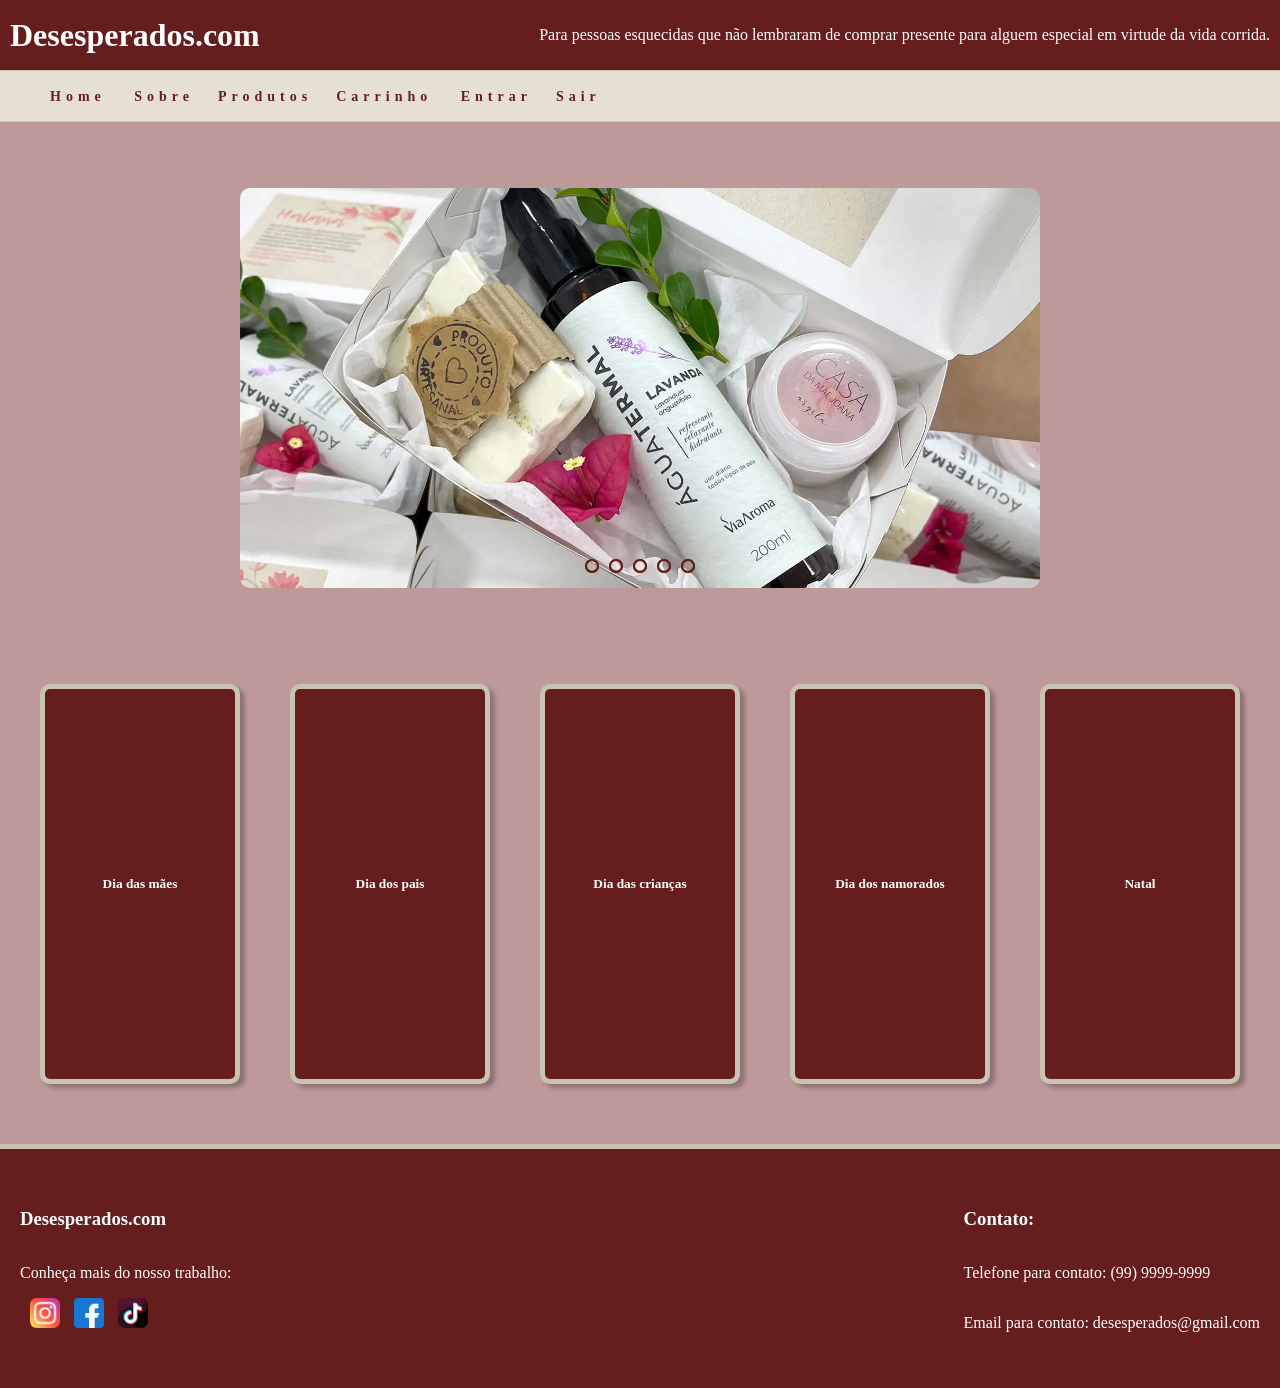
<file: index.html>
<!DOCTYPE html>
<html lang="en">

<head>
    <meta charset="UTF-8">
    <meta name="viewport" content="width=device-width, initial-scale=1.0">
    <title>Desesperados.com </title>
    <link rel="stylesheet" href="css/index.css">
</head>

<body>
    <div class="container">
        <h1> Desesperados.com </h1>
        <br>
        <p id="primeiro"> Para pessoas esquecidas que não lembraram de comprar presente para alguem especial em virtude da vida corrida. </p>
    </div>
    <header class="main-header">
        <nav>
            <ul class="nav-bar">
                <li> <a href="index.html">Home </a> </li>
                <li><a href="sobre.html"> Sobre</a></li>
                <li><a href="produtos.html">Produtos</a> </li>
                <li><a href="carrinho.php"> Carrinho </a></li>
                <li><a href="login.php"> Entrar</a> </li>
                <li><a href="logout.php"> Sair </a> </li>
            </ul>
        </nav>
    </header>
    <br> <br>
    <div class="slider">

        <div class="slides">
            <input type="radio" name="radio-btn" id="radio1">
            <input type="radio" name="radio-btn" id="radio2">
            <input type="radio" name="radio-btn" id="radio3">
            <input type="radio" name="radio-btn" id="radio4">
            <input type="radio" name="radio-btn" id="radio5">

            <div class="slide first">
                <img src="img/kit_presente_dia_das_maes_agua_termal_argila_sabonete_4145_1_26fa3f42ce91832aee5dc25cf067e84e.webp" alt="Imagem 1">
            </div>
            <div class="slide">
                <img src="img/81246qtcRpL.jpg" alt="Imagem 2">
            </div>
            <div class="slide">
                <img src="img/brigadhelo26.webp" alt="Imagem 3">
            </div>
            <div class="slide">
                <img src="img/colar_mae_personalizado_693_1_d22bd75f42abe1b839353debe9f0adb3.webp" alt="Imagem 4">
            </div>
            <div class="slide">
                <img src="img/images (2).jpg" alt="Tela">
            </div>

            <div class="navigation-auto">
                <div class="auto-btn1"></div>
                <div class="auto-btn2"></div>
                <div class="auto-btn3"></div>
                <div class="auto-btn4"></div>
                <div class="auto-btn5"></div>
            </div>

        </div>

        <div class="navigation-manual">
            <label for="radio1" class="manual-btn"></label>
            <label for="radio2" class="manual-btn"></label>
            <label for="radio3" class="manual-btn"></label>
            <label for="radio4" class="manual-btn"></label>
            <label for="radio5" class="manual-btn"></label>
        </div>

    </div>

    <script type="text/javascript">
        var counter = 1;
        setInterval(function() {
            document.getElementById('radio' + counter).checked = true;
            counter++;
            if (counter > 5) {
                counter = 1;
            }
        }, 5000);
    </script>
    <br> <br>
    <div class="botoes-datas">
        <button> Dia das mães </button>
        <button>Dia dos pais </button>
        <button> Dia das crianças </button>
        <button> Dia dos namorados </button>
        <button> Natal </button>
    </div>
    <footer>
        <div class="esquerda">
            <h3>Desesperados.com </h3>
            <p> Conheça mais do nosso trabalho: </p>
            <div class="footerimg">
                <img src="img/instagram.png" alt="instagram">
                <img src="img/facebook.png" alt="facebook">
                <img src="img/tiktok.png" alt="facebook">
            </div>
        </div>
        <div class="espacoaolado">
            <h3> Contato: </h3>
            <p>Telefone para contato: (99) 9999-9999 </p>
            <p> Email para contato: desesperados@gmail.com</p>
        </div>
    </footer>
</body>

</html>
</file>
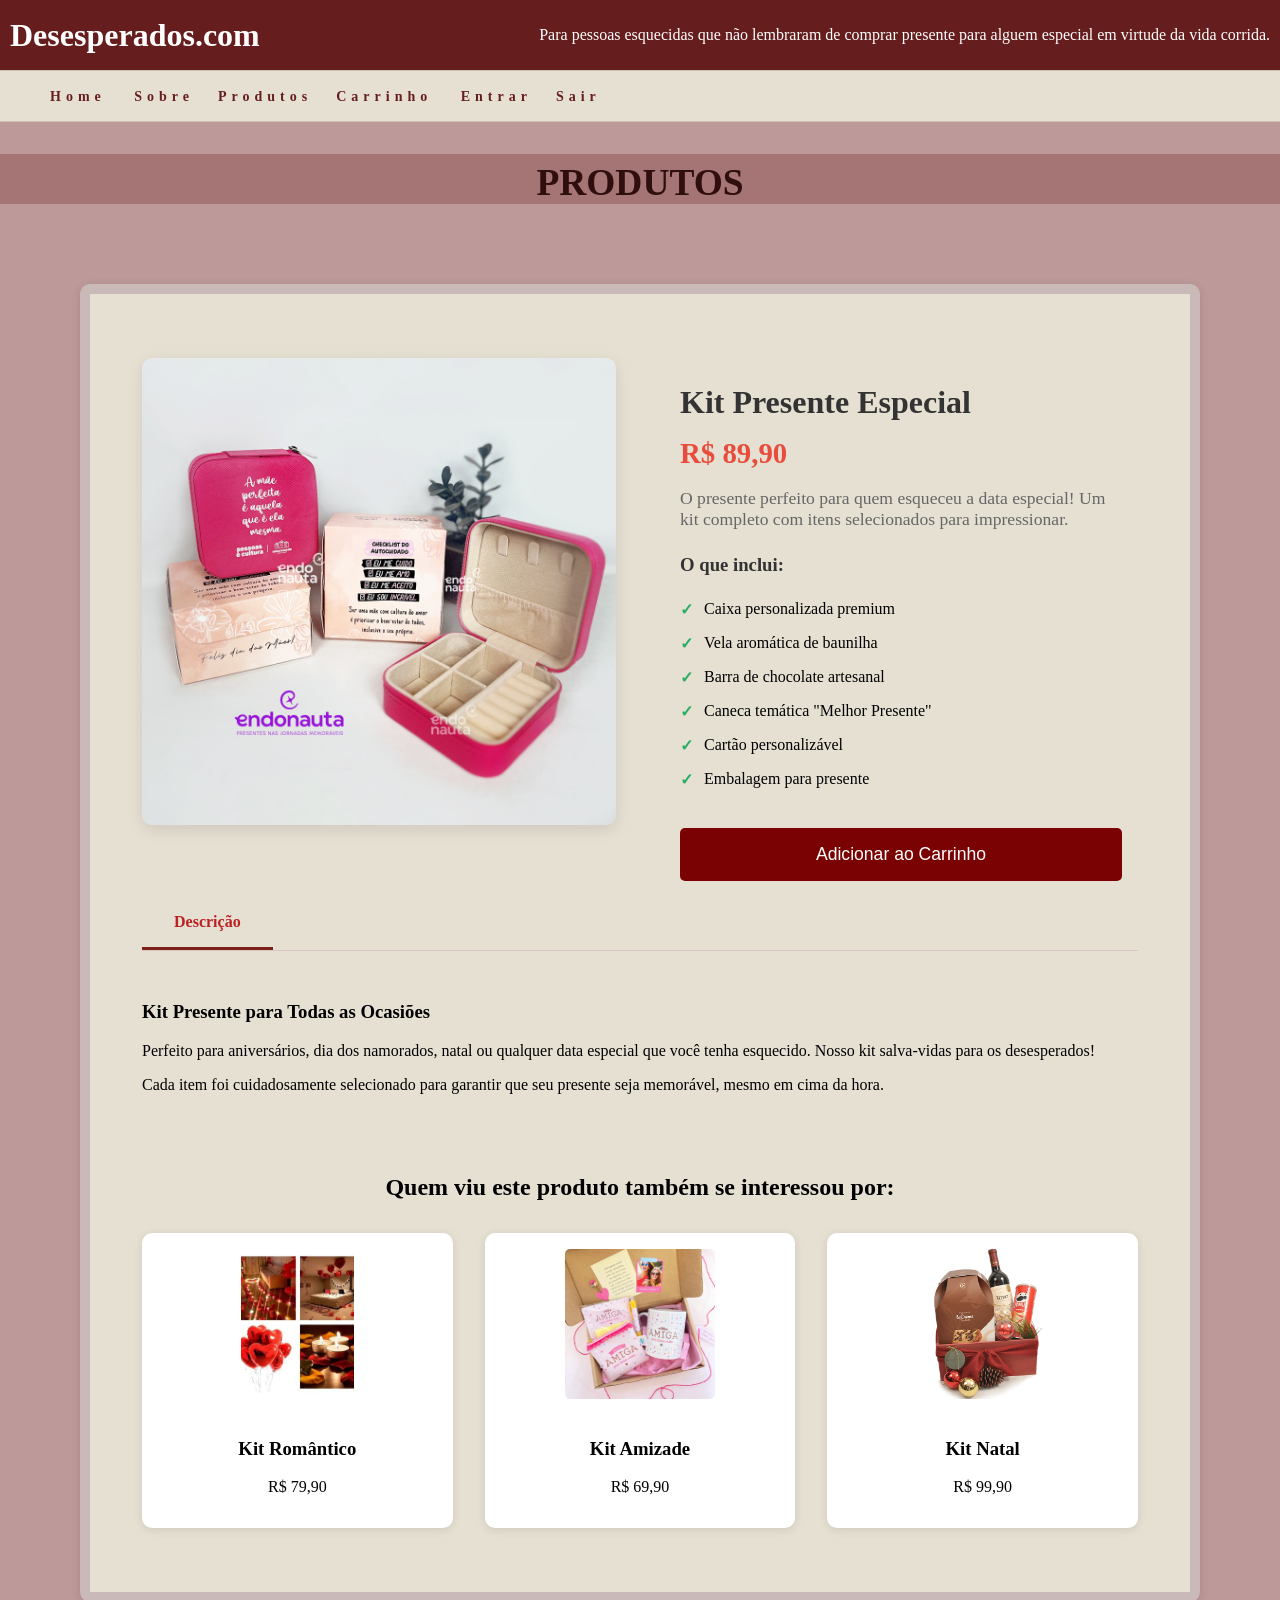
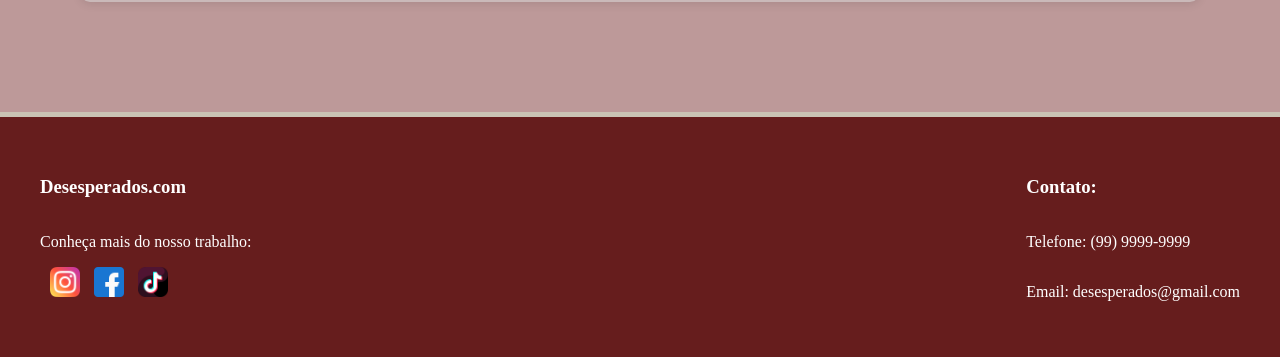
<file: pagina_exemplo.html>
<?php
session_start();
?>
    <!DOCTYPE html>
    <html lang="pt-br">

    <head>
        <meta charset="UTF-8">
        <meta name="viewport" content="width=device-width, initial-scale=1.0">
        <title>Kit Presente Especial - Desesperados.com</title>
        <style>
            body {
                margin: 0;
                padding: 0;
                font-family: 'Times New Roman', Times, serif;
                background-color: rgb(189, 153, 153);
            }
            
            .title {
                padding-top: 2rem;
                text-align: center;
                font-size: 2rem;
                margin-bottom: 2rem;
                background-color: #a57575;
                margin-top: 2rem;
                color: #300e0e;
            }
            
            .title h3 {
                margin-top: -25px;
            }
            
            h1 {
                color: #ffffff;
                margin: 10px;
            }
            
            #primeiro {
                color: #ffffff;
                margin-right: 10px;
            }
            
            #preco {
                font-size: 18px;
                color: #d64040;
                font-weight: bold;
            }
            
            .container {
                background-color: #661d1d;
                border-bottom: 1px solid #c9c3b4;
                display: flex;
                align-items: center;
                justify-content: space-between;
                height: 70px;
            }
            
            .main-header {
                background-color: #e6e0d3;
                border-bottom: 1px solid #c9c3b4;
                display: flex;
                align-items: center;
                justify-content: space-between;
                height: 50px;
            }
            
            .nav-bar {
                flex-grow: 1;
            }
            
            .nav-bar li {
                list-style: none;
                display: inline;
                align-items: center;
                gap: 5px;
                margin: 10px;
            }
            
            .nav-bar li a {
                text-decoration: none;
                color: #661d1d;
                font-weight: bold;
                font-size: 14px;
                letter-spacing: 5px;
                padding: 5px 0px;
                transition: color 0.1s;
            }
            
            .nav-bar li a:hover {
                color: #300e0e;
                cursor: pointer;
            }
            
            .product-container {
                max-width: 1200px;
                margin: 2rem auto;
                padding: 0 20px;
            }
            
            .product-grid {
                display: grid;
                grid-template-columns: 1fr 1fr;
                gap: 3rem;
                align-items: start;
            }
            
            .product-image {
                text-align: center;
            }
            
            .product-image img {
                max-width: 100%;
                border-radius: 10px;
                box-shadow: 0 5px 15px rgba(0, 0, 0, 0.1);
            }
            
            .product-info {
                padding: 1rem;
            }
            
            .product-title {
                font-size: 2rem;
                color: #333;
                margin-bottom: 1rem;
                margin-left: 0;
            }
            
            .product-price {
                font-size: 1.8rem;
                color: #e74c3c;
                font-weight: bold;
                margin-bottom: 1rem;
            }
            
            .product-description {
                font-size: 1.1rem;
                margin-bottom: 1.5rem;
                color: #666;
            }
            
            .product-features {
                margin-bottom: 2rem;
            }
            
            .product-features h3 {
                margin-bottom: 1rem;
                color: #333;
            }
            
            .product-features ul {
                list-style: none;
                padding-left: 0;
            }
            
            .product-features li {
                padding: 0.5rem 0;
                padding-left: 1.5rem;
                position: relative;
            }
            
            .product-features li:before {
                content: "✓";
                color: #27ae60;
                font-weight: bold;
                position: absolute;
                left: 0;
            }
            
            .buy-now {
                background: #7a0202ff;
                color: white;
                border: none;
                padding: 1rem 2rem;
                font-size: 1.1rem;
                border-radius: 5px;
                cursor: pointer;
                transition: transform 0.3s;
                width: 100%;
            }
            
            .buy-now:hover {
                transform: translateY(-2px);
                background: #3b0d08ff;
            }
            
            .product-details {
                margin-top: 3rem;
                background: white;
                padding: 2rem;
                border-radius: 10px;
                box-shadow: 0 2px 10px rgba(0, 0, 0, 0.1);
            }
            
            .tabs {
                display: flex;
                margin-bottom: 1rem;
                border-bottom: 1px solid #ddc4c4ff;
            }
            
            .tab {
                padding: 1rem 2rem;
                cursor: pointer;
                border-bottom: 3px solid transparent;
            }
            
            .tab.active {
                border-bottom: 3px solid #7c1f18ff;
                color: #bb2121ff;
                font-weight: bold;
            }
            
            .tab-content {
                display: none;
                padding: 1rem 0;
            }
            
            .tab-content.active {
                display: block;
            }
            
            .related-products {
                margin-top: 3rem;
            }
            
            .related-title {
                text-align: center;
                margin-bottom: 2rem;
                font-size: 1.5rem;
            }
            
            .related-grid {
                display: grid;
                grid-template-columns: repeat(auto-fit, minmax(250px, 1fr));
                gap: 2rem;
            }
            
            .related-item {
                background: white;
                padding: 1rem;
                border-radius: 10px;
                text-align: center;
                box-shadow: 0 2px 10px rgba(0, 0, 0, 0.1);
                transition: transform 0.3s;
            }
            
            .related-item:hover {
                transform: translateY(-5px);
            }
            
            .related-item img {
                max-width: 100%;
                height: 150px;
                object-fit: cover;
                border-radius: 5px;
                margin-bottom: 1rem;
            }
            
            footer {
                background-color: #661d1d;
                padding: 40px;
                margin-top: 110px;
                border-top: 5px solid #c9c3b4;
                display: flex;
                justify-content: space-between;
                /* divide em esquerda e direita */
            }
            
            footer h3 {
                color: #ffffff;
            }
            
            footer p {
                color: #ffffff
            }
            
            footer img {
                color: #ffffff
            }
            
            .footerimg img {
                width: 30px;
                padding-left: 10px;
            }
            
            .espacoaolado,
            .esquerda {
                display: flex;
                flex-direction: column;
            }
            
            .product-details {
                margin: 80px;
                background-color: #e6e0d3;
                border-radius: 10px;
                border: rgb(202, 185, 185) 10px solid;
            }
            
            @media (max-width: 768px) {
                .product-grid {
                    grid-template-columns: 1fr;
                }
                .nav-bar ul {
                    flex-direction: column;
                    gap: 0.5rem;
                }
            }
        </style>
    </head>

    <body>
        <div class="container">
            <h1> Desesperados.com </h1>
            <br>
            <p id="primeiro"> Para pessoas esquecidas que não lembraram de comprar presente para alguem especial em virtude da vida corrida. </p>
        </div>
        <header class="main-header">
            <nav>
                <ul class="nav-bar">
                    <li> <a href="index.html">Home </a> </li>
                    <li><a href="sobre.html"> Sobre</a></li>
                    <li><a href="produtos.html">Produtos</a> </li>
                    <li><a href="carrinho.php"> Carrinho </a></li>
                    <li><a href="login.php"> Entrar</a> </li>
                    <li><a href="logout.php"> Sair </a> </li>
                </ul>
            </nav>
        </header>

        <main class="organiza">
            <div class="title">
                <h3>PRODUTOS</h3>
            </div>

            <!-- Conteúdo do Produto -->
            <div class="product-details">
                <div class="product-container">
                    <div class="product-grid">
                        <!-- Imagem do Produto -->
                        <div class="product-image">
                            <img src="img/105-KIT-PRECIOSA_DIA-DAS-MAES.jpg" alt="Kit Presente Especial">
                        </div>

                        <!-- Informações do Produto -->
                        <div class="product-info">
                            <h1 class="product-title">Kit Presente Especial</h1>
                            <div class="product-price">R$ 89,90</div>

                            <p class="product-description">
                                O presente perfeito para quem esqueceu a data especial! Um kit completo com itens selecionados para impressionar.
                            </p>

                            <div class="product-features">
                                <h3>O que inclui:</h3>
                                <ul>
                                    <li>Caixa personalizada premium</li>
                                    <li>Vela aromática de baunilha</li>
                                    <li>Barra de chocolate artesanal</li>
                                    <li>Caneca temática "Melhor Presente"</li>
                                    <li>Cartão personalizável</li>
                                    <li>Embalagem para presente</li>
                                </ul>
                            </div>

                            <form action="adicionar_carrinho.php" method="POST">
                                <input type="hidden" name="produto_id" value="1">
                                <button class="buy-now"> Adicionar ao Carrinho </button>
                        </div>
                    </div>

                    <!-- Detalhes do Produto -->

                    <div class="tabs">
                        <div class="tab active">Descrição</div>
                    </div>

                    <div id="descricao" class="tab-content active">
                        <h3>Kit Presente para Todas as Ocasiões</h3>
                        <p>Perfeito para aniversários, dia dos namorados, natal ou qualquer data especial que você tenha esquecido. Nosso kit salva-vidas para os desesperados!</p>
                        <p>Cada item foi cuidadosamente selecionado para garantir que seu presente seja memorável, mesmo em cima da hora.</p>
                    </div>

                    <!-- Produtos Relacionados -->
                    <div class="related-products">
                        <h2 class="related-title">Quem viu este produto também se interessou por:</h2>
                        <div class="related-grid">
                            <div class="related-item">
                                <img src="img/kit_amor.webp" alt="Kit Romântico">
                                <h3>Kit Romântico</h3>
                                <p>R$ 79,90</p>
                            </div>
                            <div class="related-item">
                                <img src="img/kit_amizade.webp" alt="Kit Amizade">
                                <h3>Kit Amizade</h3>
                                <p>R$ 69,90</p>
                            </div>
                            <div class="related-item">
                                <img src="img/kit_natal.png" alt="Kit Natal">
                                <h3>Kit Natal</h3>
                                <p>R$ 99,90</p>
                            </div>
                        </div>
                    </div>
                </div>
            </div>
            <!-- Rodapé -->
            <footer>
                <div class="esquerda">
                    <h3>Desesperados.com</h3>
                    <p>Conheça mais do nosso trabalho:</p>
                    <div class="footerimg">
                        <img src="img/instagram.png" alt="Instagram">
                        <img src="img/facebook.png" alt="Facebook">
                        <img src="img/tiktok.png" alt="TikTok">
                    </div>
                </div>
                <div class="espacoaolado">
                    <h3>Contato:</h3>
                    <p>Telefone: (99) 9999-9999</p>
                    <p>Email: desesperados@gmail.com</p>
                </div>
            </footer>
    </body>

    </html>
</file>
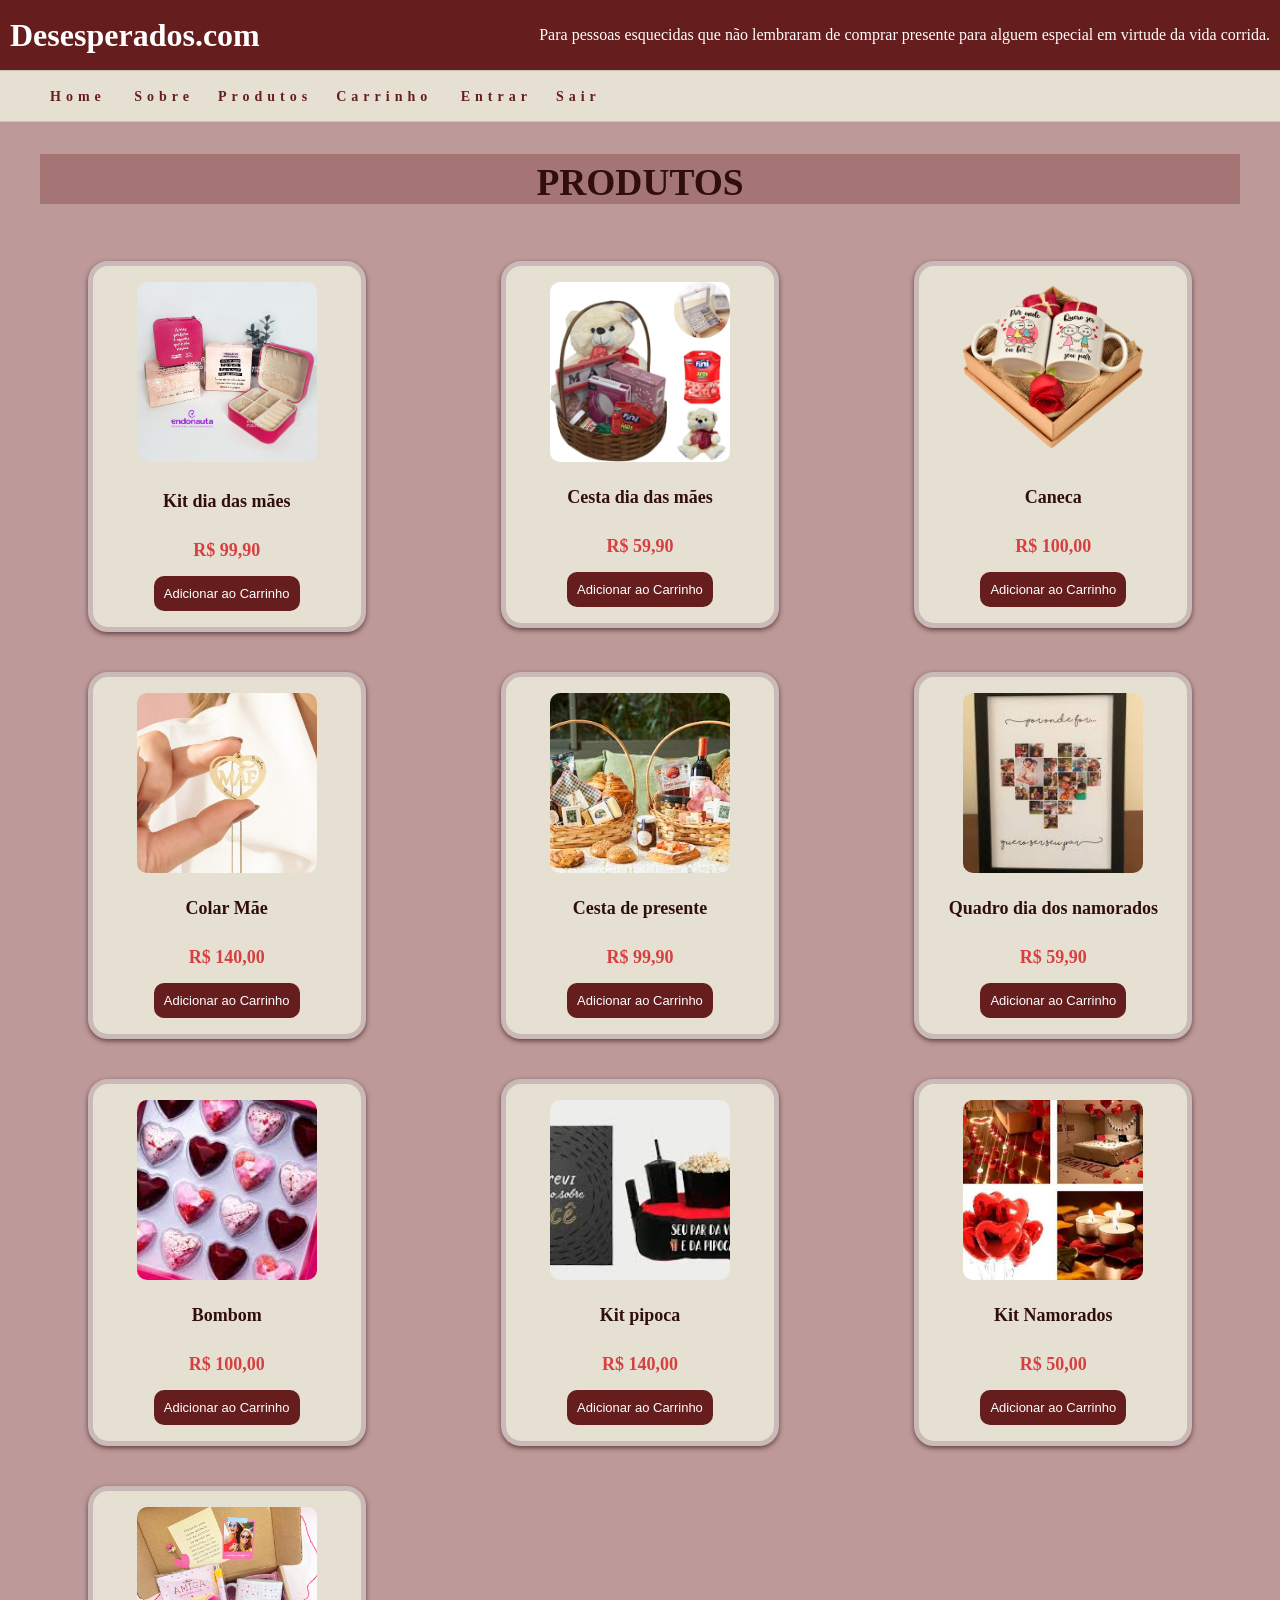
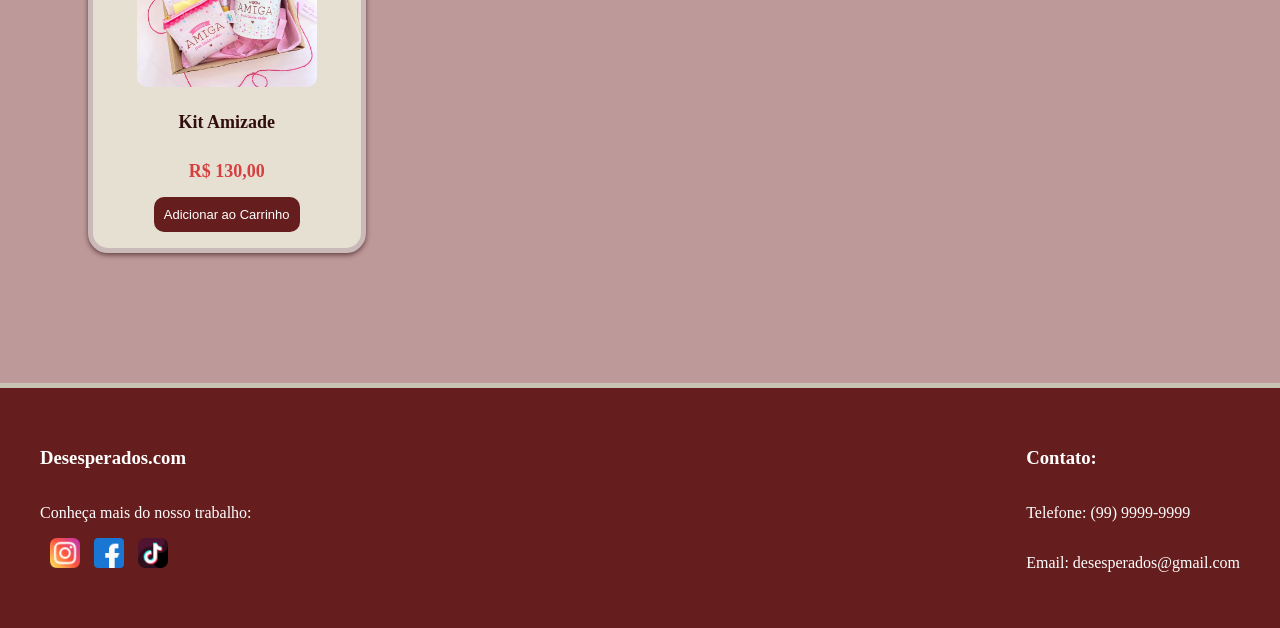
<file: produtos.html>
<!DOCTYPE html>
<html lang="pt-br">

<head>
    <meta charset="UTF-8">
    <meta name="viewport" content="width=device-width, initial-scale=1.0">
    <title>Desesperados.com</title>
    <link rel="stylesheet" href="css/produtos.css">
</head>

<body>
    <div class="container">
        <h1> Desesperados.com </h1>
        <br>
        <p id="primeiro"> Para pessoas esquecidas que não lembraram de comprar presente para alguem especial em virtude da vida corrida. </p>
    </div>
    <header class="main-header">
        <nav>
            <ul class="nav-bar">
                <li> <a href="index.html">Home </a> </li>
                <li><a href="sobre.html"> Sobre</a></li>
                <li><a href="produtos.html">Produtos</a> </li>
                <li><a href="carrinho.php"> Carrinho </a></li>
                <li><a href="login.php"> Entrar</a> </li>
                <li><a href="logout.php"> Sair </a> </li>
            </ul>
        </nav>
    </header>

    <main class="organiza">
        <div class="title">
            <h3>PRODUTOS</h3>
        </div>

        <section class="product-grid">

            <div class="produto">
                <a href="pagina_exemplo.html" alt="pagina_exemplo">
                    <img src="img/105-KIT-PRECIOSA_DIA-DAS-MAES.jpg" alt="Kit dia das mães"></a>
                <h3>Kit dia das mães</h3>
                <p id="preco">R$ 99,90</p>
                <form action="adicionar_carrinho.php" method="POST">
                    <input type="hidden" name="produto_id" value="1">
                    <button type="submit">Adicionar ao Carrinho</button>
                </form>
            </div>

            <div class="produto">
                <img src="img/cesta_presente_dia_das_maes_amor_docura_e_mimos_em_cada_detalhe_4320_1_ead257347e780ab661a57d74cde4c337.webp" alt="Cesta dia das mães">
                <h3>Cesta dia das mães</h3>
                <p id="preco">R$ 59,90</p>
                <form action="adicionar_carrinho.php" method="POST">
                    <input type="hidden" name="produto_id" value="2">
                    <button type="submit">Adicionar ao Carrinho</button>
                </form>
            </div>

            <div class="produto">
                <img src="img/Presentedianamorados.png" alt="Caneca">
                <h3>Caneca</h3>
                <p id="preco">R$ 100,00</p>
                <form action="adicionar_carrinho.php" method="POST">
                    <input type="hidden" name="produto_id" value="3">
                    <button type="submit">Adicionar ao Carrinho</button>
                </form>
            </div>

            <div class="produto">
                <img src="img/colar_mae_personalizado_693_1_d22bd75f42abe1b839353debe9f0adb3.webp" alt="Colar Mãe">
                <h3>Colar Mãe</h3>
                <p id="preco">R$ 140,00</p>
                <form action="adicionar_carrinho.php" method="POST">
                    <input type="hidden" name="produto_id" value="5">
                    <button type="submit">Adicionar ao Carrinho</button>
                </form>
            </div>

            <div class="produto">
                <img src="img/images (1).jpg" alt="Cesta de presente">
                <h3>Cesta de presente</h3>
                <p id="preco">R$ 99,90</p>
                <form action="adicionar_carrinho.php" method="POST">
                    <input type="hidden" name="produto_id" value="6">
                    <button type="submit">Adicionar ao Carrinho</button>
                </form>
            </div>

            <div class="produto">
                <img src="img/images (2).jpg" alt="Quadro dia dos namorados">
                <h3>Quadro dia dos namorados</h3>
                <p id="preco">R$ 59,90</p>
                <form action="adicionar_carrinho.php" method="POST">
                    <input type="hidden" name="produto_id" value="7">
                    <button type="submit">Adicionar ao Carrinho</button>
                </form>
            </div>

            <div class="produto">
                <img src="img/images (3).jpg" alt="Bombom">
                <h3>Bombom</h3>
                <p id="preco">R$ 100,00</p>
                <form action="adicionar_carrinho.php" method="POST">
                    <input type="hidden" name="produto_id" value="8">
                    <button type="submit">Adicionar ao Carrinho</button>
                </form>
            </div>

            <div class="produto">
                <img src="img/images (4).jpg" alt="Kit pipoca">
                <h3>Kit pipoca</h3>
                <p id="preco">R$ 140,00</p>
                <form action="adicionar_carrinho.php" method="POST">
                    <input type="hidden" name="produto_id" value="9">
                    <button type="submit">Adicionar ao Carrinho</button>
                </form>
            </div>
               <div class="produto">
                <img src="img/kit_amor.webp" alt="Kit pipoca">
                <h3>Kit Namorados</h3>
                <p id="preco">R$ 50,00</p>
                <form action="adicionar_carrinho.php" method="POST">
                    <input type="hidden" name="produto_id" value="9">
                    <button type="submit">Adicionar ao Carrinho</button>
                </form>
            </div>
              <div class="produto">
                <img src="img/kit_amizade.webp" alt="Kit pipoca">
                <h3>Kit Amizade</h3>
                <p id="preco">R$ 130,00</p>
                <form action="adicionar_carrinho.php" method="POST">
                    <input type="hidden" name="produto_id" value="9">
                    <button type="submit">Adicionar ao Carrinho</button>
                </form>
            </div>

        </section>
    </main>

    <footer>
        <div class="esquerda">
            <h3>Desesperados.com</h3>
            <p>Conheça mais do nosso trabalho:</p>
            <div class="footerimg">
                <img src="img/instagram.png" alt="Instagram">
                <img src="img/facebook.png" alt="Facebook">
                <img src="img/tiktok.png" alt="TikTok">
            </div>
        </div>
        <div class="espacoaolado">
            <h3>Contato:</h3>
            <p>Telefone: (99) 9999-9999</p>
            <p>Email: desesperados@gmail.com</p>
        </div>
    </footer>
</body>

</html>
</file>
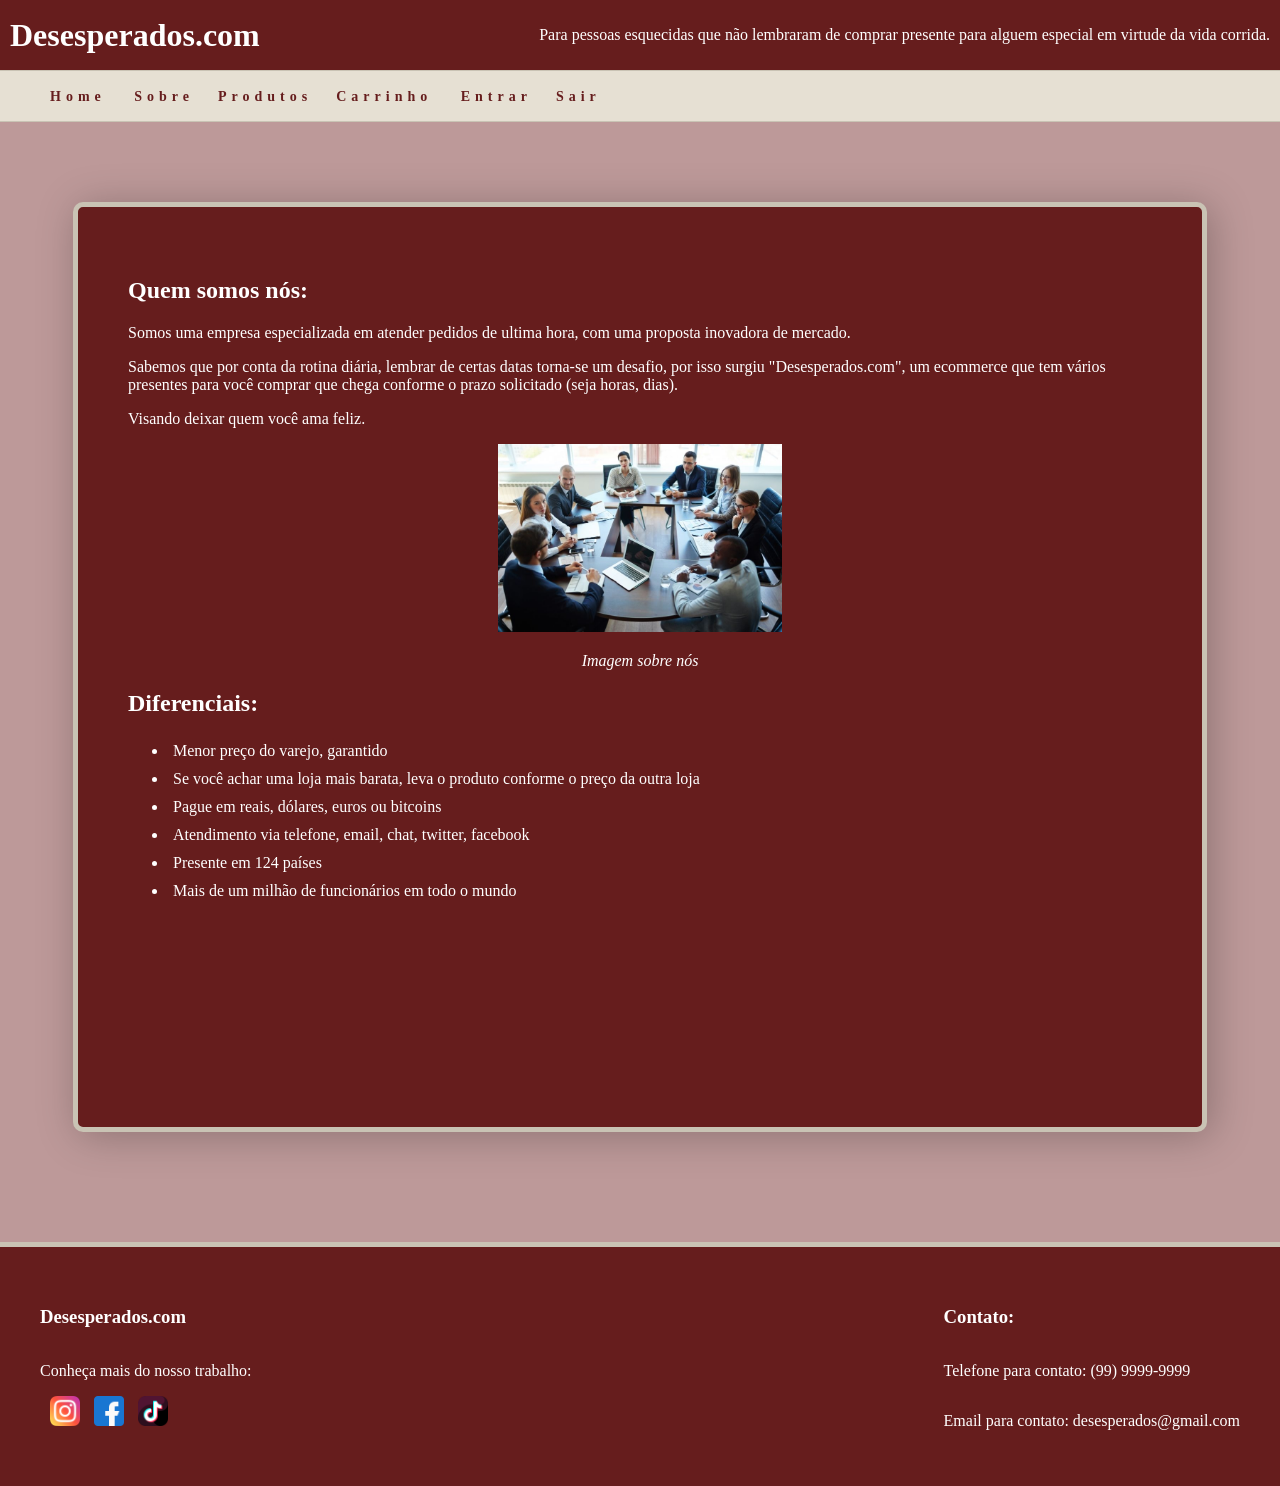
<file: sobre.html>
<!DOCTYPE html>
<html lang="en">

<head>
    <meta charset="UTF-8">
    <meta name="viewport" content="width=device-width, initial-scale=1.0">
    <title>Sobre Desesperados.com </title>
    <link rel="stylesheet" href="css/sobre.css">
</head>

<body>
    <div class="container">
        <h1> Desesperados.com </h1>
        <br>
        <p id="primeiro"> Para pessoas esquecidas que não lembraram de comprar presente para alguem especial em virtude da vida corrida. </p>
    </div>
    <div class="main-header">
        <nav>
            <ul class="nav-bar">
                <li> <a href="index.html">Home </a> </li>
                <li><a href="sobre.html"> Sobre</a></li>
                <li><a href="produtos.html">Produtos</a> </li>
                <li><a href="carrinho.php"> Carrinho </a></li>
                <li><a href="login.php"> Entrar</a> </li>
                <li><a href="logout.php"> Sair </a> </li>
            </ul>
        </nav>
    </div>

    <div style="margin-top: 80px;" class="container2">
        <h2> Quem somos nós: </h2>
        <p> Somos uma empresa especializada em atender pedidos de ultima hora, com uma proposta inovadora de mercado. </p>
        <p> Sabemos que por conta da rotina diária, lembrar de certas datas torna-se um desafio, por isso surgiu "Desesperados.com", um ecommerce que tem vários presentes para você comprar que chega conforme o prazo solicitado (seja horas, dias). </p>
        <p> Visando deixar quem você ama feliz. </p>
        <figure><img src="img/Acordo-de-cotistas.jpg" alt="nossa imagem"> </figure>
        <figcaption>
            <p> Imagem sobre nós</p>
        </figcaption>
        </figure>
        <h2> Diferenciais: </h2>
        <ul>
            <li> Menor preço do varejo, garantido </li>
            <li> Se você achar uma loja mais barata, leva o produto conforme o preço da outra loja</li>
            <li> Pague em reais, dólares, euros ou bitcoins </li>
            <li> Atendimento via telefone, email, chat, twitter, facebook</li>
            <li> Presente em 124 países </li>
            <li> Mais de um milhão de funcionários em todo o mundo </li>
        </ul>
    </div>
    <footer>
        <div class="esquerda">
            <h3>Desesperados.com </h3>
            <p> Conheça mais do nosso trabalho: </p>
            <div class="footerimg">
                <img src="img/instagram.png" alt="instagram">
                <img src="img/facebook.png" alt="facebook">
                <img src="img/tiktok.png" alt="facebook">
            </div>
        </div>
        <div class="espacoaolado">
            <h3> Contato: </h3>
            <p>Telefone para contato: (99) 9999-9999 </p>
            <p> Email para contato: desesperados@gmail.com</p>
        </div>
    </footer>
</body>

</html>
</file>
<file: css/index.css>
body {
    margin: 0;
    font-family: 'Times New Roman', Times, serif;
    background-color: rgb(189, 153, 153);
}

h1 {
    color: #ffffff;
    margin: 10px;
}

#primeiro {
    color: #ffffff;
    margin: 10px;
}


/* ======= CABEÇALHO E MENU ======= */

.container {
    background-color: #661d1d;
    border-bottom: 1px solid #c9c3b4;
    display: flex;
    align-items: center;
    justify-content: space-between;
    height: 70px;
}

.main-header {
    background-color: #e6e0d3;
    border-bottom: 1px solid #c9c3b4;
    display: flex;
    align-items: center;
    justify-content: space-between;
    height: 50px;
}


/* ======= NAV ORIGINAL (mantida da primeira programação) ======= */

.nav-bar {
    flex-grow: 1;
}

.nav-bar li {
    list-style: none;
    display: inline;
    align-items: center;
    gap: 5px;
    margin: 10px;
}

.nav-bar li a {
    text-decoration: none;
    color: #661d1d;
    font-weight: bold;
    font-size: 14px;
    letter-spacing: 5px;
    padding: 5px 0px;
    transition: color 0.1s;
}

.nav-bar li a:hover {
    color: #300e0e;
    cursor: pointer;
}


/* ======= SLIDER RESPONSIVO ======= */

.slider {
    position: relative;
    width: 90%;
    max-width: 800px;
    height: 50vw;
    max-height: 400px;
    margin: 30px auto;
    border-radius: 10px;
    overflow: hidden;
}

.slides {
    display: flex;
    width: 500%;
    height: 100%;
    transition: margin-left 1s ease;
}

.slides input {
    display: none;
}

.slide {
    width: 20%;
}

.slide img {
    width: 100%;
    height: 100%;
    object-fit: cover;
}


/* ======= NAVEGAÇÃO MANUAL ======= */

.navigation-manual {
    position: absolute;
    bottom: 15px;
    left: 50%;
    transform: translateX(-50%);
    display: flex;
    gap: 10px;
}

.manual-btn {
    border: 2px solid #661d1d;
    padding: 5px;
    border-radius: 10px;
    cursor: pointer;
    transition: 0.3s;
}

.manual-btn:hover {
    background-color: #300e0e;
}


/* ======= CONTROLE DOS SLIDES ======= */

#radio1:checked~.first {
    margin-left: 0;
}

#radio2:checked~.first {
    margin-left: -20%;
}

#radio3:checked~.first {
    margin-left: -40%;
}

#radio4:checked~.first {
    margin-left: -60%;
}

#radio5:checked~.first {
    margin-left: -80%;
}


/* ======= NAVEGAÇÃO AUTOMÁTICA ======= */

.navigation-auto {
    position: absolute;
    bottom: 15px;
    left: 50%;
    transform: translateX(-50%);
    display: flex;
    gap: 10px;
}

.navigation-auto div {
    border: 2px solid #661d1d;
    padding: 5px;
    border-radius: 10px;
    transition: 0.3s;
}

#radio1:checked~.navigation-auto .auto-btn1,
#radio2:checked~.navigation-auto .auto-btn2,
#radio3:checked~.navigation-auto .auto-btn3,
#radio4:checked~.navigation-auto .auto-btn4,
#radio5:checked~.navigation-auto .auto-btn5 {
    background: #661d1d;
}


/* ======= BOTÕES DE DATAS ======= */

.botoes-datas {
    display: flex;
    flex-wrap: wrap;
    justify-content: center;
    align-items: center;
    gap: 50px;
    margin: 30px auto;
}

.botoes-datas button {
    width: 200px;
    height: 400px;
    border-radius: 10px;
    padding: 10px;
    background-color: #661d1d;
    color: #ffffff;
    box-shadow: 5px 4px 4px rgba(0, 0, 0, 0.25);
    border: 5px solid #c9c3b4;
    font-weight: bolder;
    font-family: Georgia, 'Times New Roman', Times, serif;
    transition: background-color 0.3s, transform 0.2s;
}

.botoes-datas button:hover {
    background-color: #300e0e;
    transform: scale(1.05);
    cursor: pointer;
}


/* ======= RODAPÉ ======= */

footer {
    background-color: #661d1d;
    padding: 40px 20px;
    margin-top: 60px;
    border-top: 5px solid #c9c3b4;
    display: flex;
    justify-content: space-between;
    flex-wrap: wrap;
    gap: 20px;
}

footer h3 {
    color: #ffffff;
}

footer p {
    color: #ffffff;
}

.footerimg img {
    width: 30px;
    padding-left: 10px;
}

.espacoaolado,
.esquerda {
    display: flex;
    flex-direction: column;
}


/* ======= RESPONSIVIDADE ======= */

@media (max-width: 768px) {
    .slider {
        height: 60vw;
    }
    .navigation-manual,
    .navigation-auto {
        bottom: 10px;
    }
    .botoes-datas button {
        width: 150px;
        height: 100px;
        margin: 10px;
    }
    footer {
        flex-direction: column;
        text-align: center;
        align-items: center;
    }
}

@media (max-width: 480px) {
    h1 {
        font-size: 22px;
        text-align: center;
    }
    .slider {
        height: 70vw;
    }
    .manual-btn,
    .navigation-auto div {
        padding: 4px;
    }
    .botoes-datas button {
        width: 120px;
        height: 90px;
        font-size: 14px;
    }
    .container {
        flex-direction: column;
        height: auto;
        padding: 10px;
        text-align: center;
    }
    .nav-bar li a {
        font-size: 12px;
        letter-spacing: 1px;
    }
}
</file>
<file: css/produtos.css>
body {
    margin: 0;
    padding: 0;
    font-family: 'Times New Roman', Times, serif;
    background-color: rgb(189, 153, 153);
}
    
    h1 {
        color: #ffffff;
        margin: 10px;
    }
    
    #primeiro {
        color: #ffffff;
        margin: 10px;
    }
    /* ======= CABEÇALHO E MENU ======= */
    
    .container {
        background-color: #661d1d;
        border-bottom: 1px solid #c9c3b4;
        display: flex;
        align-items: center;
        justify-content: space-between;
        height: 70px;
    }
    
    .main-header {
        background-color: #e6e0d3;
        border-bottom: 1px solid #c9c3b4;
        display: flex;
        align-items: center;
        justify-content: space-between;
        height: 50px;
    }
    /* ======= NAV ORIGINAL (mantida da primeira programação) ======= */
    
    .nav-bar {
        flex-grow: 1;
    }
    
    .nav-bar li {
        list-style: none;
        display: inline;
        align-items: center;
        gap: 5px;
        margin: 10px;
    }
    
    .nav-bar li a {
        text-decoration: none;
        color: #661d1d;
        font-weight: bold;
        font-size: 14px;
        letter-spacing: 5px;
        padding: 5px 0px;
        transition: color 0.1s;
    }
    
    .nav-bar li a:hover {
        color: #300e0e;
        cursor: pointer;
    }
.title {
    padding-top: 2rem;
    text-align: center;
    font-size: 2rem;
    margin-bottom: 2rem;
    background-color: #a57575;
    margin-top: 2rem;
    color: #300e0e;
}

.title h3 {
    margin-top: -25px;
}


#primeiro {
    color: #ffffff;
    margin-right: 10px;
}

#preco {
    font-size: 18px;
    color: #d64040;
    font-weight: bold;
}

.container {
    background-color: #661d1d;
    border-bottom: 1px solid #c9c3b4;
    display: flex;
    align-items: center;
    justify-content: space-between;
    height: 70px;
}

.main-header {
    background-color: #e6e0d3;
    border-bottom: 1px solid #c9c3b4;
    display: flex;
    align-items: center;
    justify-content: space-between;
    height: 50px;
}

.nav-bar {
    flex-grow: 1;
}

.nav-bar li {
    list-style: none;
    display: inline;
    align-items: center;
    gap: 5px;
    margin: 10px;
}

.nav-bar li a {
    text-decoration: none;
    color: #661d1d;
    font-weight: bold;
    font-size: 14px;
    letter-spacing: 5px;
    padding: 5px 0px;
    transition: color 0.1s;
}

.nav-bar li a:hover {
    color: #300e0e;
    cursor: pointer;
}


/* ======== PRODUTO CARD ======== */

.produto {
    background-color: #e6e0d3;
    width: 220px;
    /* um pouco maior para melhor proporção */
    border: 5px solid rgb(202, 185, 185);
    border-radius: 20px;
    box-shadow: 0 2px 5px rgba(92, 54, 54, 0.9);
    padding: 1rem 1.5rem;
    text-align: center;
    transition: transform 0.3s, box-shadow 0.3s;
    display: flex;
    flex-direction: column;
    justify-content: space-between;
}

.produto img {
    width: 180px;
    height: 180px;
    object-fit: cover;
    margin: 0 auto 15px auto;
    border-radius: 10px;
}

.produto h3 {
    font-size: 18px;
    color: #300e0e;
    margin: 10px 0;
}

.produto p {
    font-size: 16px;
    color: #d64040;
    font-weight: bold;
    margin-bottom: 15px;
}

.produto button {
    background-color: #661d1d;
    color: white;
    padding: 10px;
    border-radius: 10px;
    font-size: 13px;
    border: none;
    transition: background-color 0.3s;
}

.produto button:hover {
    background-color: #300e0e;
    cursor: pointer;
}

.produto:hover {
    transform: translateY(-10px);
    box-shadow: 0 6px 12px rgba(0, 0, 0, 0.15);
}


/* ======== MAIN / GRID ======== */

main {
    padding-top: 2rem;
}

main h2 {
    text-align: center;
    font-size: 2rem;
    margin-bottom: 3rem;
}

.organiza {
    max-width: 2000px;
    margin: 0 auto;
    padding: 0 40px;
}

.product-grid {
    display: grid;
    grid-template-columns: repeat(auto-fit, minmax(280px, 1fr));
    /* mais flexível */
    gap: 40px;
    /* espaçamento uniforme entre cards */
    justify-items: center;
    /* centraliza os cards dentro da grid */
    align-items: start;
    padding: 20px 0;
}

footer {
    background-color: #661d1d;
    padding: 40px;
    margin-top: 110px;
    border-top: 5px solid #c9c3b4;
    display: flex;
    justify-content: space-between;
    /* divide em esquerda e direita */
}

footer h3 {
    color: #ffffff;
}

footer p {
    color: #ffffff
}

footer img {
    color: #ffffff
}

.footerimg img {
    width: 30px;
    padding-left: 10px;
}

.espacoaolado,
.esquerda {
    display: flex;
    flex-direction: column;
}
</file>
<file: css/sobre.css>
body {
    margin: 0;
    font-family: 'Times New Roman', Times, serif;
    background-color: rgb(189, 153, 153);
}

h1 {
    color: #ffffff;
    margin: 10px;
}

#primeiro {
    color: #ffffff;
    margin: 10px;
}

.main-header {
    background-color: #e6e0d3;
    border-bottom: 1px solid #c9c3b4;
    display: flex;
    align-items: center;
    justify-content: space-between;
    height: 50px;
}

.nav-bar {
    flex-grow: 1;
}

.nav-bar li {
    list-style: none;
    display: inline;
    align-items: center;
    gap: 5px;
    margin: 10px;
}

.nav-bar li a {
    text-decoration: none;
    color: #661d1d;
    font-weight: bold;
    font-size: 14px;
    letter-spacing: 5px;
    padding: 5px 0px;
    transition: color 0.1s;
}

.nav-bar li a:hover {
    color: #300e0e;
}

.container {
    background-color: #661d1d;
    border-bottom: 1px solid #c9c3b4;
    display: flex;
    align-items: center;
    justify-content: space-between;
    height: 70px;
}

.container2 {
    background-color: #661d1d;
    height: 820px;
    display: block;
    margin: 0 auto;
    /* Isso já centraliza horizontalmente */
    border-radius: 10px;
    padding: 50px;
    border: 5px solid #c9c3b4;
    box-shadow: 5px 4px 40px rgba(0, 0, 0, 0.25);
    width: 80%;
    /* ou defina uma largura fixa */
}

.container2 h2 {
    color: #ffffff;
}

.container2 p {
    color: #ffffff;
}

.container2 ul li {
    color: #ffffff;
    padding: 5px;
}

img {
    width: 30%;
    margin: 0 auto;
}

figure {
    text-align: center;
}

figcaption {
    font-style: italic;
    text-align: center;
}

footer {
    background-color: #661d1d;
    padding: 40px;
    margin-top: 110px;
    border-top: 5px solid #c9c3b4;
    display: flex;
    justify-content: space-between;
    /* divide em esquerda e direita */
}

footer h3 {
    color: #ffffff;
}

footer p {
    color: #ffffff
}

footer img {
    color: #ffffff
}

.footerimg img {
    width: 30px;
    padding-left: 10px;
}

.espacoaolado,
.esquerda {
    display: flex;
    flex-direction: column;
}
</file>
